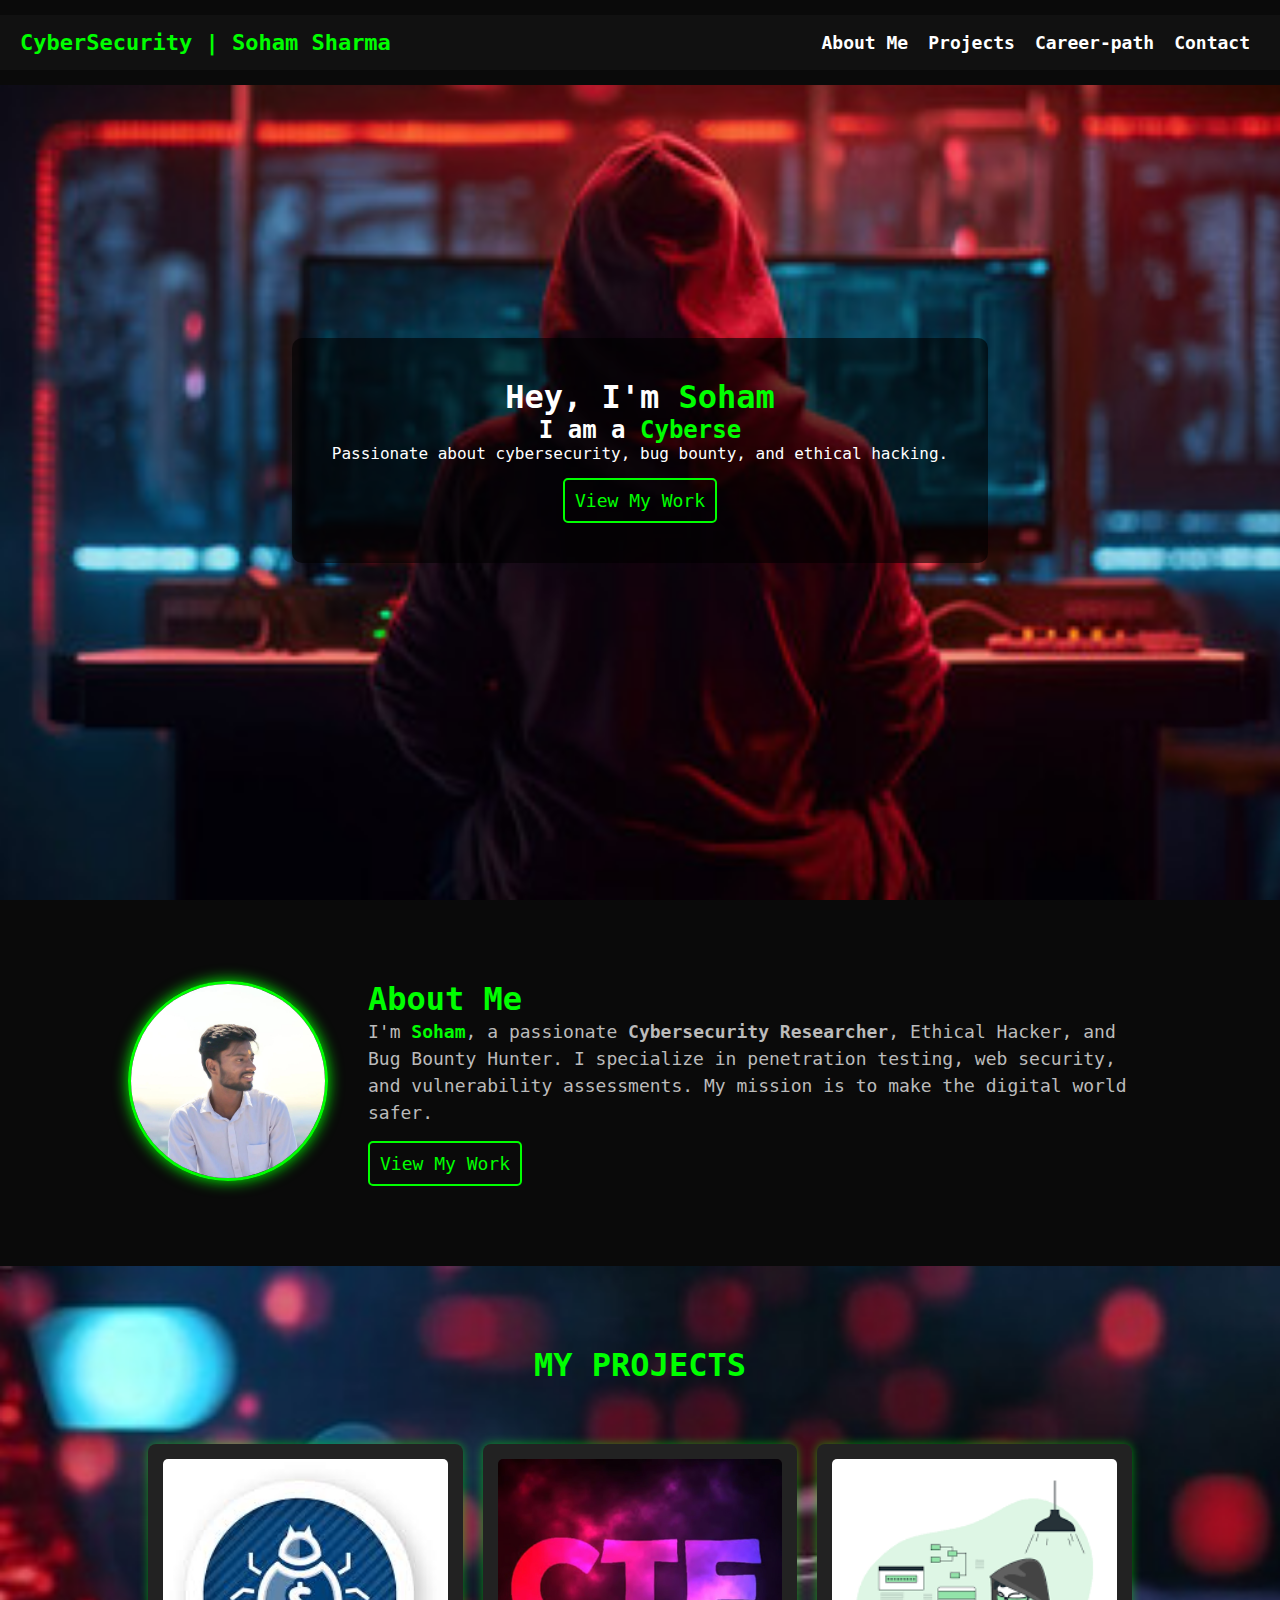
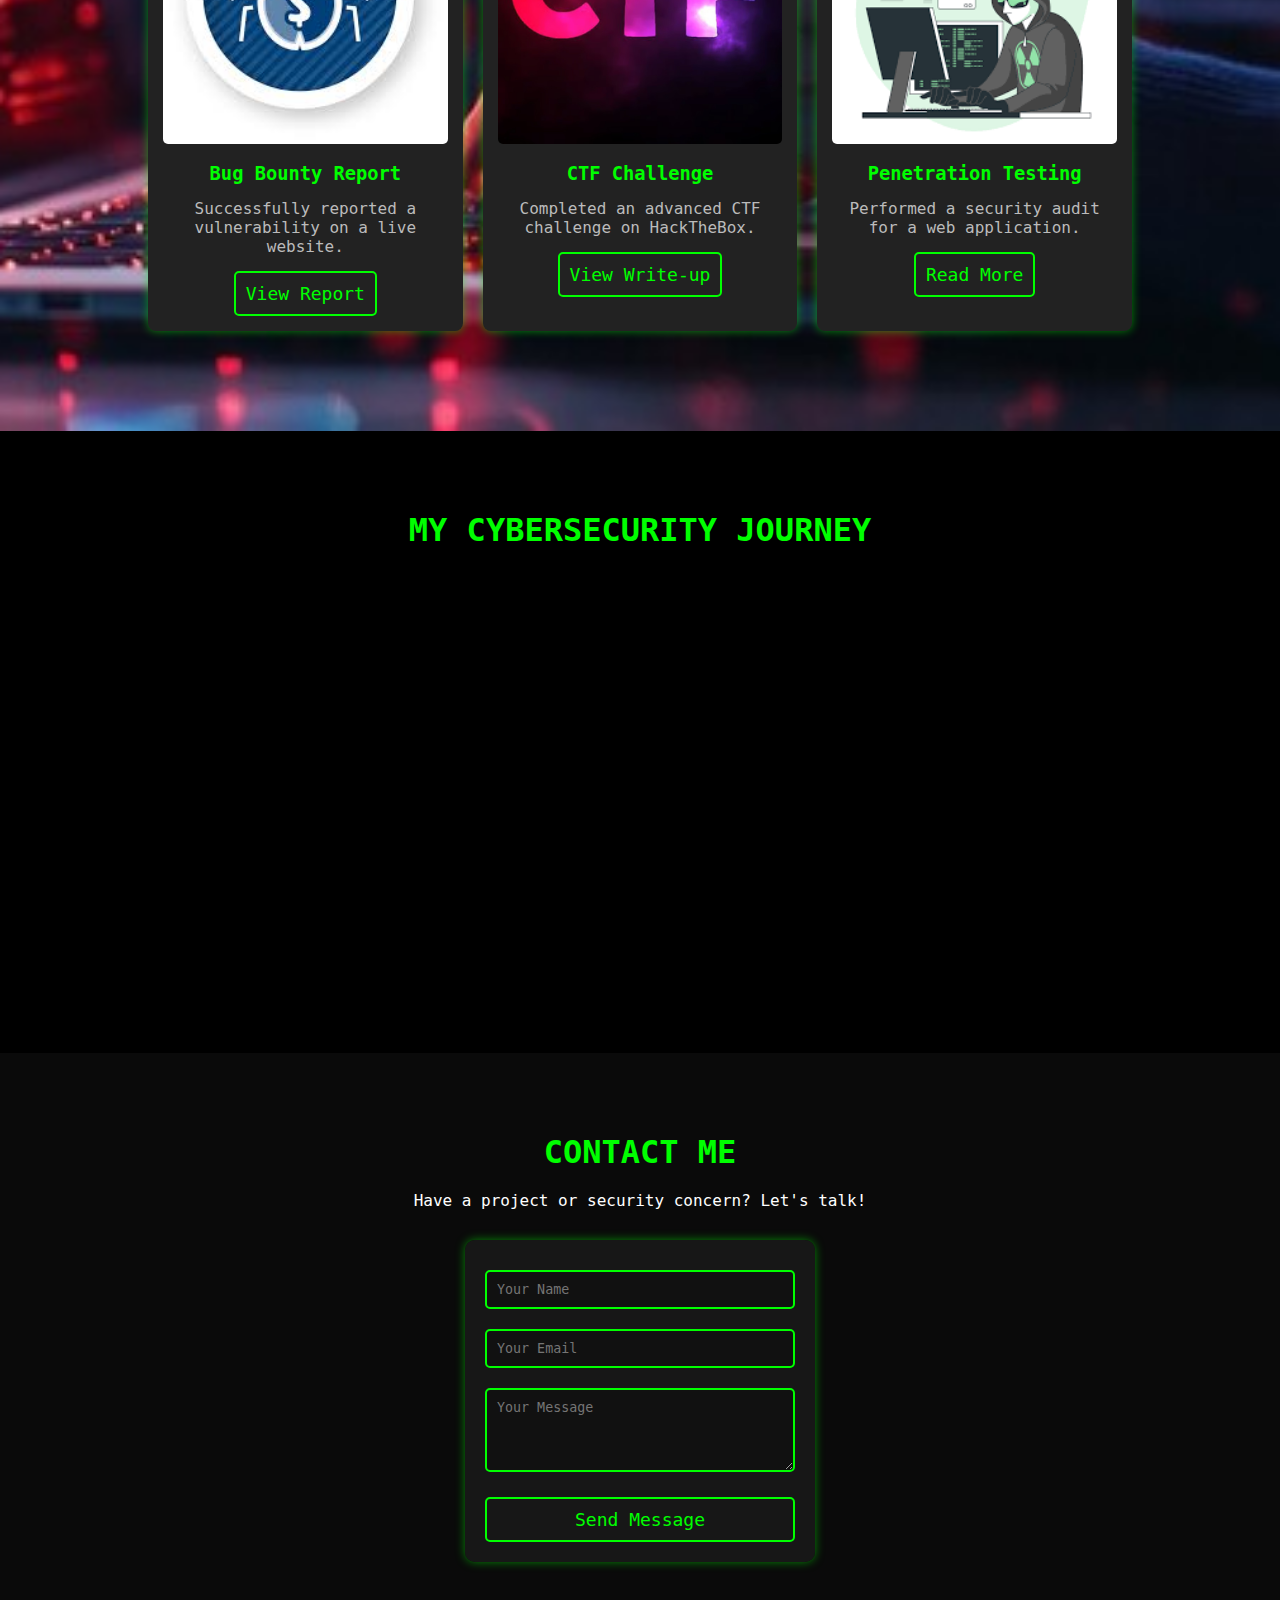
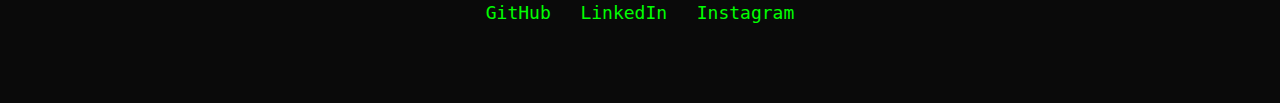
<file: index.html>
<!DOCTYPE html>
<html lang="en">
<head>
    <meta charset="UTF-8">
    <meta name="viewport" content="width=device-width, initial-scale=1.0, maximum-scale=1, user-scalable=no">
    <title>Cybersecurity Portfolio</title>
    <link rel="stylesheet" href="style.css">
</head>
<body>

<!-- Header Section (Updated for Mobile) -->
<header>
    <nav class="navbar">
        <div class="logo">CyberSecurity | Soham Sharma</div>
        <div class="menu-toggle" onclick="toggleMenu()">☰</div>
        <ul class="nav-links">
            <li><a href="#about">About Me</a></li>
            <li><a href="#projects">Projects</a></li>
            <li><a href="#career">Career-path</a></li>
            <li><a href="#contact">Contact</a></li>
        </ul>
    </nav>
</header>

<!-- Hero Section -->
<section class="hero">
    <div class="hero-content">
        <h1>Hey, I'm <span class="name">Soham</span></h1>
        <h2>I am a <span class="typing"></span></h2>
        <p>Passionate about cybersecurity, bug bounty, and ethical hacking.</p>
        <a href="#projects" class="btn">View My Work</a>
    </div>
</section>

<!-- About Section -->
<section id="about" class="about">
    <div class="about-container">
        <div class="about-image">
            <img src="pic.jpeg" alt="Soham - Cybersecurity Expert">
        </div>
        <div class="about-content">
            <h2>About Me</h2>
            <p>
                I'm <span class="highlight">Soham</span>, a passionate <strong>Cybersecurity Researcher</strong>, 
                Ethical Hacker, and Bug Bounty Hunter. I specialize in penetration testing, 
                web security, and vulnerability assessments. My mission is to make the digital world safer.
            </p>
            <a href="#projects" class="btn">View My Work</a>
        </div>
    </div>
</section>

<!-- Projects Section -->
<section id="projects" class="projects">
    <h2>My Projects</h2>
    <div class="projects-container">
        <div class="project-card">
            <img src="bug.jpg" alt="Bug Bounty Report">
            <h3>Bug Bounty Report</h3>
            <p>Successfully reported a vulnerability on a live website.</p>
            <a href="#" class="btn">View Report</a>
        </div>
        <div class="project-card">
            <img src="ctf.jpg" alt="CTF Challenge">
            <h3>CTF Challenge</h3>
            <p>Completed an advanced CTF challenge on HackTheBox.</p>
            <a href="#" class="btn">View Write-up</a>
        </div>
        <div class="project-card">
            <img src="images.png" alt="Penetration Testing">
            <h3>Penetration Testing</h3>
            <p>Performed a security audit for a web application.</p>
            <a href="#" class="btn">Read More</a>
        </div>
    </div>
</section>

<!-- Career Path Section (Unchanged) -->
<section id="career" class="career">
    <h2>My Cybersecurity Journey</h2>
    <div class="timeline">
        <div class="timeline-item">
            <div class="icon">🔰</div>
            <div class="content">
                <h3>Beginner Phase</h3>
                <p>Started learning ethical hacking, Linux, and basic cybersecurity concepts.</p>
            </div>
        </div>
        <div class="timeline-item">
            <div class="icon">⚡</div>
            <div class="content">
                <h3>Intermediate Phase</h3>
                <p>Completed CTF challenges, bug bounty programs, and penetration testing projects.</p>
            </div>
        </div>
        <div class="timeline-item">
            <div class="icon">🛡️</div>
            <div class="content">
                <h3>Advanced Phase</h3>
                <p>Mastered exploit development, red teaming, and advanced network security.</p>
            </div>
        </div>
    </div>
</section>

<!-- Contact Section -->
<section id="contact" class="contact">
    <h2>Contact Me</h2>
    <p>Have a project or security concern? Let's talk!</p>

    <div class="contact-container">
        <form action="#" method="POST" class="contact-form">
            <input type="text" name="name" placeholder="Your Name" required>
            <input type="email" name="email" placeholder="Your Email" required>
            <textarea name="message" rows="4" placeholder="Your Message" required></textarea>
            <button type="submit" class="btn">Send Message</button>
        </form>

 <!-- Social Media Links -->
 <div class="social-links">
    <nobr>
    <a href="https://github.com/Sohamsharmaaaa" target="_blank">GitHub</a>
    <a href="https://www.linkedin.com/in/soham-sharma-74635a242/" target="_blank">LinkedIn</a>
    <a href="https://instagram.com/soham_sharmaaaa" target="_blank">Instagram</a></nobr>
</div>
</div>
</section>

<!-- JavaScript -->
<script>
function toggleMenu() {
    document.querySelector(".nav-links").classList.toggle("active");
}
        const words = ["Cybersecurity Researcher", "Ethical Hacker", "Bug Bounty Hunter", "Penetration Tester"];
        let i = 0;
        let j = 0;
        let currentWord = "";
        let isDeleting = false;
    
        function type() {
            currentWord = words[i];
            document.querySelector(".typing").textContent = isDeleting
                ? currentWord.substring(0, j--)
                : currentWord.substring(0, j++);
    
            if (!isDeleting && j === currentWord.length + 1) {
                isDeleting = true;
                setTimeout(type, 1000);
            } else if (isDeleting && j === 0) {
                isDeleting = false;
                i = (i + 1) % words.length;
                setTimeout(type, 500);
            } else {
                setTimeout(type, 100);
            }
        }
    
        document.addEventListener("DOMContentLoaded", () => type());

        document.addEventListener("DOMContentLoaded", function () {
        const timelineItems = document.querySelectorAll(".timeline-item");

        function showTimelineItems() {
            timelineItems.forEach((item) => {
                const itemPosition = item.getBoundingClientRect().top;
                const screenPosition = window.innerHeight - 100;

                if (itemPosition < screenPosition) {
                    item.classList.add("show");
                }
            });
        }

        // Run on Scroll & Page Load
        window.addEventListener("scroll", showTimelineItems);
        showTimelineItems();
    });
</script>

</body>
</html>
</file>
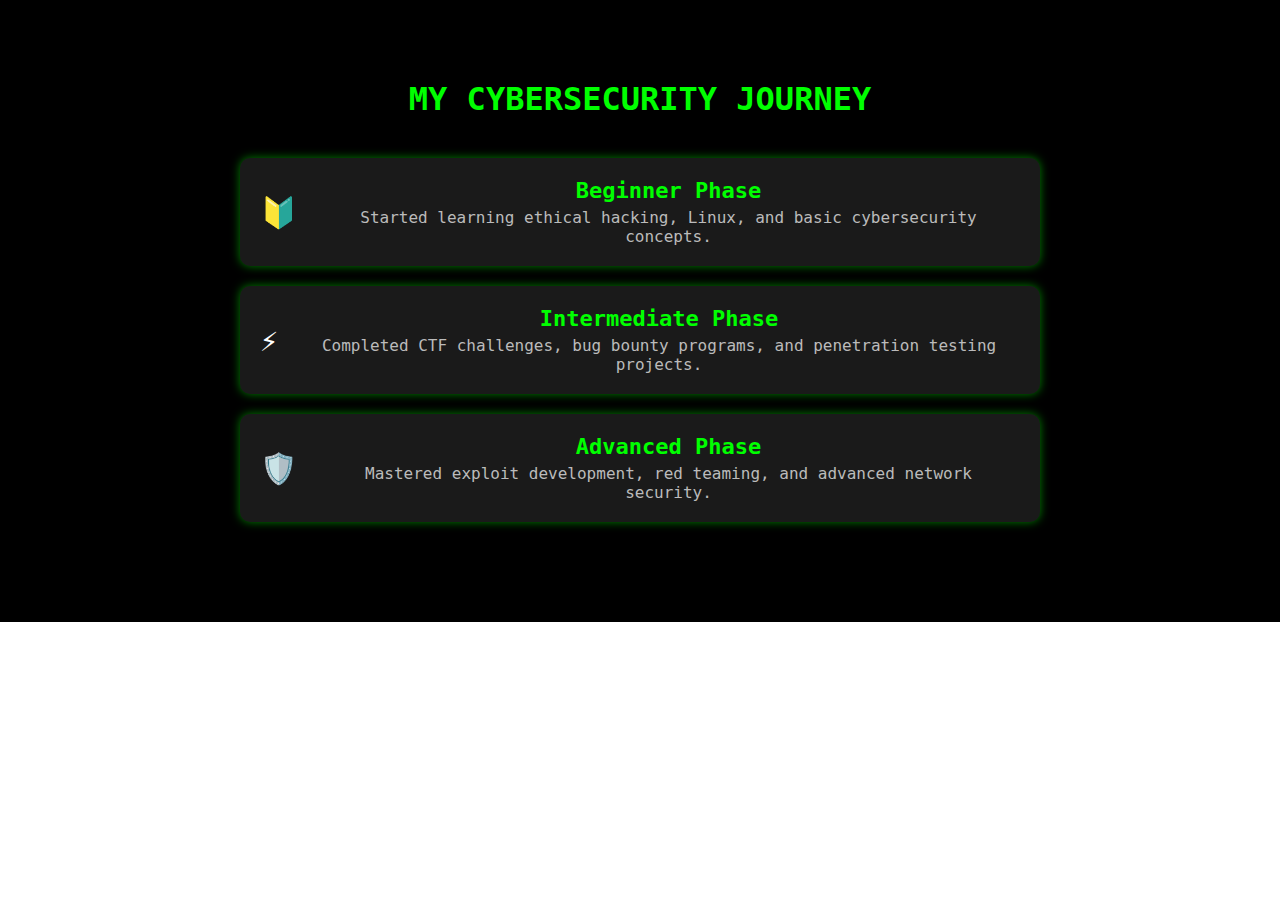
<file: prac.html>
<!DOCTYPE html>
<html lang="en">
<head>
    <meta charset="UTF-8">
    <meta name="viewport" content="width=device-width, initial-scale=1.0">
    <title>Practice</title>
    <link rel="stylesheet" href="prac.css">
    
</head>
<body>
    <section id="career" class="career">
        <h2>My Cybersecurity Journey</h2>
        <div class="timeline">
            <div class="timeline-item">
                <div class="icon">🔰</div>
                <div class="content">
                    <h3>Beginner Phase</h3>
                    <p>Started learning ethical hacking, Linux, and basic cybersecurity concepts.</p>
                </div>
            </div>
            <div class="timeline-item">
                <div class="icon">⚡</div>
                <div class="content">
                    <h3>Intermediate Phase</h3>
                    <p>Completed CTF challenges, bug bounty programs, and penetration testing projects.</p>
                </div>
            </div>
            <div class="timeline-item">
                <div class="icon">🛡️</div>
                <div class="content">
                    <h3>Advanced Phase</h3>
                    <p>Mastered exploit development, red teaming, and advanced network security.</p>
                </div>
            </div>
        </div>
    </section>
    <script>
        const words = ["Cybersecurity Researcher", "Ethical Hacker", "Bug Bounty Hunter", "Penetration Tester"];
        let i = 0;
        let j = 0;
        let currentWord = "";
        let isDeleting = false;
    
        function type() {
            currentWord = words[i];
            document.querySelector(".typing").textContent = isDeleting
                ? currentWord.substring(0, j--)
                : currentWord.substring(0, j++);
    
            if (!isDeleting && j === currentWord.length + 1) {
                isDeleting = true;
                setTimeout(type, 1000);
            } else if (isDeleting && j === 0) {
                isDeleting = false;
                i = (i + 1) % words.length;
                setTimeout(type, 500);
            } else {
                setTimeout(type, 100);
            }
        }
    
        document.addEventListener("DOMContentLoaded", () => type());

        document.addEventListener("DOMContentLoaded", function () {
        const timelineItems = document.querySelectorAll(".timeline-item");

        function showTimelineItems() {
            timelineItems.forEach((item) => {
                const itemPosition = item.getBoundingClientRect().top;
                const screenPosition = window.innerHeight - 100;

                if (itemPosition < screenPosition) {
                    item.classList.add("show");
                }
            });
        }

        // Run on Scroll & Page Load
        window.addEventListener("scroll", showTimelineItems);
        showTimelineItems();
    });
</script>  
    
    
</body>
</html>
</file>
<file: style.css>
/* Reset Styles */
* {
    margin: 0;
    padding: 0;
    box-sizing: border-box;
    font-family: 'Consolas', 'Monospace';
}

/* Header Styling */
header {
    background-color: #0a0a0a;
    padding: 15px 0;
    position: fixed;
    width: 100%;
    top: 0;
    left: 0;
    z-index: 1000;
}

/* Navigation Bar */
.navbar {
    display: flex;
    justify-content: space-between;
    align-items: center;
    padding: 0 50px;
}

/* Logo */
.logo {
    color: #0f0; /* Neon Green */
    font-size: 22px;
    font-weight: bold;
}

/* Navigation Links */
.nav-links {
    list-style: none;
    display: flex;
}

.nav-links li {
    margin: 0 15px;
}

.nav-links a {
    color: white;
    text-decoration: none;
    font-size: 18px;
    position: relative;
    transition: color 0.3s ease-in-out;
}

/* Hover Effect: Underline with ::after */
.nav-links a::after {
    content: "";
    position: absolute;
    width: 100%;
    height: 2px;
    bottom: -5px;
    left: 0;
    background-color: #0f0; /* Neon Green */
    transform: scaleX(0);
    transition: transform 0.3s ease-in-out;
}

.nav-links a:hover {
    color: #0f0; /* Neon Green */
}

.nav-links a:hover::after {
    transform: scaleX(1);
}
/* Hero Section */
.hero {
    height: 100vh;
    background: url('bg.jpg') no-repeat center center/cover;
    display: flex;
    align-items: center;
    justify-content: center;
    text-align: center;
    color: #fff;
    padding: 20px;
}


.hero-content {
    background: rgba(0, 0, 0, 0.6);
    padding: 40px;
    border-radius: 10px;
    animation: fadeIn 1.5s ease-in-out;
}

/* Typing Effect */
.name {
    color: #0f0; /* Neon Green */
}

.typing {
    color: #0f0;
    font-weight: bold;
}

/* Button Style */
.btn {
    display: inline-block;
    margin-top: 15px;
    padding: 10px 20px;
    font-size: 18px;
    color: #0f0;
    text-decoration: none;
    border: 2px solid #0f0;
    border-radius: 5px;
    transition: all 0.3s ease-in-out;
}

.btn:hover {
    background: #0f0;
    color: #000;
}

/* Fade In Animation */
@keyframes fadeIn {
    from {
        opacity: 0;
        transform: translateY(-20px);
    }
    to {
        opacity: 1;
        transform: translateY(0);
    }
}
/* About Me Section */
.about {
    display: flex;
    justify-content: center;
    align-items: center;
    padding: 80px 10%;
    background: #0a0a0a;
    color: white;
}

.about-container {
    display: flex;
    align-items: center;
    gap: 40px;
}

.about-image img {
    width: 200px;
    height: 200px;
    border-radius: 50%;
    border: 3px solid #0f0; /* Neon Green Border */
    box-shadow: 0 0 15px #0f0;
}


/* Glitch Effect */
.about-content h2 {
    font-size: 32px;
    color: #0f0;
    position: relative;
    display: inline-block;
    animation: glitch 1s infinite alternate;
}

.about-content p {
    font-size: 18px;
    line-height: 1.5;
    color: #bbb;
}

.highlight {
    color: #0f0;
    font-weight: bold;
}

/* Button */
.btn {
    display: inline-block;
    margin-top: 15px;
    padding: 10px 20px;
    font-size: 18px;
    color: #0f0;
    text-decoration: none;
    border: 2px solid #0f0;
    border-radius: 5px;
    transition: all 0.3s ease-in-out;
}

.btn:hover {
    background: #0f0;
    color: #000;
}

/* Responsive Design */
@media (max-width: 768px) {
    .about-container {
        flex-direction: column;
        text-align: center;
    }
    .about-image img {
        width: 150px;
        height: 150px;
    }
}
/* Glitch Keyframes */
@keyframes glitch {
    0% { text-shadow: 2px 2px #f00, -2px -2px #00f; }
    25% { text-shadow: -2px -2px #f00, 2px 2px #00f; }
    50% { text-shadow: 2px -2px #f00, -2px 2px #00f; }
    75% { text-shadow: -2px 2px #f00, 2px -2px #00f; }
    100% { text-shadow: 0px 0px #0f0; }
}

/* Projects Section */
.projects {
    padding: 80px 10%;
    background: url('mypro.jpg') no-repeat center center/cover;
    text-align: center;
}

.projects h2 {
    color: #0f0;
    font-size: 32px;
    text-transform: uppercase;
}

/* Projects Grid */
.projects-container {
    display: grid;
    grid-template-columns: repeat(auto-fit, minmax(300px, 1fr));
    gap: 20px;
    margin-top: 40px;
}

/* Project Card */
.project-card {
    background: #1a1a1a;
    padding: 20px;
    border-radius: 10px;
    text-align: center;
    box-shadow: 0 0 10px rgba(0, 255, 0, 0.5);
    transition: transform 0.3s ease-in-out, box-shadow 0.3s ease-in-out;
}

.project-card:hover {
    transform: scale(1.05);
    box-shadow: 0 0 20px rgba(0, 255, 0, 0.8);
}

/* Project Images */
.project-card img {
    width: 100%;
    border-radius: 10px;
}

/* Project Titles */
.project-card h3 {
    color: #0f0;
    margin: 15px 0;
}

/* Project Description */
.project-card p {
    color: #bbb;
}

/* Button */
.btn {
    display: inline-block;
    margin-top: 15px;
    padding: 10px 20px;
    font-size: 16px;
    color: #0f0;
    text-decoration: none;
    border: 2px solid #0f0;
    border-radius: 5px;
    transition: all 0.3s ease-in-out;
}

.btn:hover {
    background: #0f0;
    color: #000;
}
/* Career Section */
.career {
    padding: 80px 10%;
    background: #000;
    text-align: center;
    color: white;
    position: relative;
}

/* Adding a Semi-Transparent Overlay */
.career::before {
    content: "";
    position: absolute;
    top: 0;
    left: 0;
    width: 100%;
    height: 100%;
    background: rgba(0, 0, 0, 0.5); /* 50% Opacity */
    z-index: 1;
}

/* Ensure Content is Above the Overlay */
.career h2, .timeline {
    position: relative;
    z-index: 2;
}

.career h2 {
    color: #0f0;
    font-size: 32px;
    text-transform: uppercase;
    margin-bottom: 40px;
}

/* Timeline */
.timeline {
    position: relative;
    max-width: 800px;
    margin: auto;
}

.timeline-item {
    display: flex;
    align-items: center;
    background: #1a1a1a;
    margin: 20px 0;
    padding: 20px;
    border-radius: 10px;
    box-shadow: 0 0 10px rgba(0, 255, 0, 0.5);
    transition: transform 0.3s ease-in-out;
}

.timeline-item:hover {
    transform: scale(1.05);
    box-shadow: 0 0 20px rgba(0, 255, 0, 0.8);
}

.icon {
    font-size: 30px;
    margin-right: 20px;
}

.content h3 {
    color: #0f0;
    font-size: 22px;
    margin-bottom: 5px;
}

.content p {
    color: #bbb;
    font-size: 16px;
}

/* Responsive Design */
@media (max-width: 768px) {
    .timeline-item {
        flex-direction: column;
        text-align: center;
    }
    
    .icon {
        margin-bottom: 10px;
    }
}
/* Initial State (Hidden & Slightly Lower) */
.timeline-item {
    opacity: 0;
    transform: translateY(50px);
    transition: opacity 0.6s ease-out, transform 0.6s ease-out;
}

/* When in View (Fully Visible) */
.timeline-item.show {
    opacity: 1;
    transform: translateY(0);
}
/* Contact Section */
.contact {
    padding: 80px 10%;
    background: #0a0a0a;
    text-align: center;
    color: white;
}

.contact h2 {
    color: #0f0;
    font-size: 32px;
    text-transform: uppercase;
    margin-bottom: 20px;
}

.contact-container {
    display: flex;
    justify-content: center;
    align-items: center;
    flex-wrap: wrap;
    gap: 40px;
    margin-top: 30px;
}

/* Contact Section */
.contact {
    padding: 80px 10%;
    background: #0a0a0a;
    text-align: center;
    color: white;
}

/* Contact Heading */
.contact h2 {
    color: #0f0;
    font-size: 32px;
    text-transform: uppercase;
    margin-bottom: 20px;
}

/* Contact Form Container */
.contact-container {
    display: flex;
    flex-direction: column; /* Stack form & links */
    align-items: center;
    gap: 20px;
    margin-top: 30px;
}

/* Contact Form */
.contact-form {
    background: rgba(26, 26, 26, 0.8);
    padding: 20px;
    border-radius: 10px;
    box-shadow: 0 0 10px rgba(0, 255, 0, 0.5);
    width: 350px;
    display: flex;
    flex-direction: column;
}

/* Input Fields */
.contact-form input,
.contact-form textarea {
    width: 100%;
    padding: 10px;
    margin: 10px 0;
    background: #111;
    border: 2px solid #0f0;
    color: white;
    border-radius: 5px;
}

/* Button */
.btn {
    padding: 10px;
    font-size: 18px;
    color: #0f0;
    background: transparent;
    border: 2px solid #0f0;
    border-radius: 5px;
    cursor: pointer;
    transition: 0.3s;
}

.btn:hover {
    background: #0f0;
    color: #000;
}

/* Social Media Links (Now Below Form) */
.social-links {
    display: flex;
    flex-direction: column;
    align-items: center;
    gap: 10px;
    margin-top: 20px;
}

.social-links a {
    color: #0f0;
    font-size: 18px;
    text-decoration: none;
    transition: 0.3s;
}

.social-links a:hover {
    color: #fff;
    text-shadow: 0 0 10px #0f0;
}
/* General Reset */
* {
    margin: 0;
    padding: 0;
    box-sizing: border-box;
}

/* Navbar */
.navbar {
    display: flex;
    justify-content: space-between;
    align-items: center;
    padding: 15px 20px;
    background-color: #111;
    color: white;
}

.nav-links {
    display: flex;
    list-style: none;
}

.nav-links li {
    margin: 0 10px;
}

.nav-links a {
    text-decoration: none;
    color: white;
    font-weight: bold;
}

.menu-toggle {
    display: none;
    font-size: 24px;
    cursor: pointer;
}

/* Projects Section */
.projects-container {
    display: grid;
    grid-template-columns: repeat(3, 1fr);
    gap: 20px;
    padding: 20px;
}

.project-card {
    background: #222;
    padding: 15px;
    border-radius: 8px;
    text-align: center;
}

.project-card img {
    width: 100%;
    border-radius: 5px;
}

/* Responsive Design */
@media (max-width: 768px) {
    .nav-links {
        display: none;
        flex-direction: column;
        background: #111;
        position: absolute;
        top: 60px;
        left: 0;
        width: 100%;
        text-align: center;
    }

    .nav-links.active {
        display: flex;
    }

    .menu-toggle {
        display: block;
    }

    .projects-container {
        grid-template-columns: 1fr;
    }
}
* {
    margin: 0;
    padding: 0;
    box-sizing: border-box;
}

html, body {
    width: 100%;
    overflow-x: hidden; /* Prevent horizontal scrolling */
}
.navbar, .hero, .about, .projects, .career, .contact {
    max-width: 100%;
    overflow: hidden;
}

.social-links {
    text-align: center;
    margin-top: 20px;
}

.social-links a {
    margin: 0 10px;
    display: inline-block;
    text-decoration: none;
    font-size: 18px;
}
.contact-form {
    max-width: 90%;
    margin: 0 auto;
}
@media (max-width: 768px) {
    .logo {
        font-size: 20px; /* Reduce font size for mobile */
    }
    .navbar {
        padding: 10px;
    }
}
</file>
<file: prac.css>
/* Reset Styles */
* {
    margin: 0;
    padding: 0;
    box-sizing: border-box;
    font-family: 'Consolas', 'Monospace';
}

/* Header Styling */
header {
    background-color: #0a0a0a;
    padding: 15px 0;
    position: fixed;
    width: 100%;
    top: 0;
    left: 0;
    z-index: 1000;
}

/* Navigation Bar */
.navbar {
    display: flex;
    justify-content: space-between;
    align-items: center;
    padding: 0 50px;
}

/* Logo */
.logo {
    color: #0f0; /* Neon Green */
    font-size: 22px;
    font-weight: bold;
}

/* Navigation Links */
.nav-links {
    list-style: none;
    display: flex;
}

.nav-links li {
    margin: 0 15px;
}

.nav-links a {
    color: white;
    text-decoration: none;
    font-size: 18px;
    position: relative;
    transition: color 0.3s ease-in-out;
}

/* Hover Effect: Underline with ::after */
.nav-links a::after {
    content: "";
    position: absolute;
    width: 100%;
    height: 2px;
    bottom: -5px;
    left: 0;
    background-color: #0f0; /* Neon Green */
    transform: scaleX(0);
    transition: transform 0.3s ease-in-out;
}

.nav-links a:hover {
    color: #0f0; /* Neon Green */
}

.nav-links a:hover::after {
    transform: scaleX(1);
}
/* Hero Section */
.hero {
    height: 100vh;
    background: url('bg.jpg') no-repeat center center/cover;
    display: flex;
    align-items: center;
    justify-content: center;
    text-align: center;
    color: #fff;
    padding: 20px;
}


.hero-content {
    background: rgba(0, 0, 0, 0.6);
    padding: 40px;
    border-radius: 10px;
    animation: fadeIn 1.5s ease-in-out;
}

/* Typing Effect */
.name {
    color: #0f0; /* Neon Green */
}

.typing {
    color: #0f0;
    font-weight: bold;
}

/* Button Style */
.btn {
    display: inline-block;
    margin-top: 15px;
    padding: 10px 20px;
    font-size: 18px;
    color: #0f0;
    text-decoration: none;
    border: 2px solid #0f0;
    border-radius: 5px;
    transition: all 0.3s ease-in-out;
}

.btn:hover {
    background: #0f0;
    color: #000;
}

/* Fade In Animation */
@keyframes fadeIn {
    from {
        opacity: 0;
        transform: translateY(-20px);
    }
    to {
        opacity: 1;
        transform: translateY(0);
    }
}
/* About Me Section */
.about {
    display: flex;
    justify-content: center;
    align-items: center;
    padding: 80px 10%;
    background: #0a0a0a;
    color: white;
}

.about-container {
    display: flex;
    align-items: center;
    gap: 40px;
}

.about-image img {
    width: 200px;
    height: 200px;
    border-radius: 50%;
    border: 3px solid #0f0; /* Neon Green Border */
    box-shadow: 0 0 15px #0f0;
}

/* Glitch Effect */
.about-content h2 {
    font-size: 32px;
    color: #0f0;
    position: relative;
    display: inline-block;
    animation: glitch 1s infinite alternate;
}

.about-content p {
    font-size: 18px;
    line-height: 1.5;
    color: #bbb;
}

.highlight {
    color: #0f0;
    font-weight: bold;
}

/* Button */
.btn {
    display: inline-block;
    margin-top: 15px;
    padding: 10px 20px;
    font-size: 18px;
    color: #0f0;
    text-decoration: none;
    border: 2px solid #0f0;
    border-radius: 5px;
    transition: all 0.3s ease-in-out;
}

.btn:hover {
    background: #0f0;
    color: #000;
}

/* Responsive Design */
@media (max-width: 768px) {
    .about-container {
        flex-direction: column;
        text-align: center;
    }
    .about-image img {
        width: 150px;
        height: 150px;
    }
}
/* Glitch Keyframes */
@keyframes glitch {
    0% { text-shadow: 2px 2px #f00, -2px -2px #00f; }
    25% { text-shadow: -2px -2px #f00, 2px 2px #00f; }
    50% { text-shadow: 2px -2px #f00, -2px 2px #00f; }
    75% { text-shadow: -2px 2px #f00, 2px -2px #00f; }
    100% { text-shadow: 0px 0px #0f0; }
}

/* Projects Section */
.projects {
    padding: 80px 10%;
    background: url('mypro.jpg') no-repeat center center/cover;
    text-align: center;
}

.projects h2 {
    color: #0f0;
    font-size: 32px;
    text-transform: uppercase;
}

/* Projects Grid */
.projects-container {
    display: grid;
    grid-template-columns: repeat(auto-fit, minmax(300px, 1fr));
    gap: 20px;
    margin-top: 40px;
}

/* Project Card */
.project-card {
    background: #1a1a1a;
    padding: 20px;
    border-radius: 10px;
    text-align: center;
    box-shadow: 0 0 10px rgba(0, 255, 0, 0.5);
    transition: transform 0.3s ease-in-out, box-shadow 0.3s ease-in-out;
}

.project-card:hover {
    transform: scale(1.05);
    box-shadow: 0 0 20px rgba(0, 255, 0, 0.8);
}

/* Project Images */
.project-card img {
    width: 100%;
    border-radius: 10px;
}

/* Project Titles */
.project-card h3 {
    color: #0f0;
    margin: 15px 0;
}

/* Project Description */
.project-card p {
    color: #bbb;
}

/* Button */
.btn {
    display: inline-block;
    margin-top: 15px;
    padding: 10px 20px;
    font-size: 16px;
    color: #0f0;
    text-decoration: none;
    border: 2px solid #0f0;
    border-radius: 5px;
    transition: all 0.3s ease-in-out;
}

.btn:hover {
    background: #0f0;
    color: #000;
}
/* Career Section */
.career {
    padding: 80px 10%;
    background: #000;
    text-align: center;
    color: white;
    position: relative;
}

/* Adding a Semi-Transparent Overlay */
.career::before {
    content: "";
    position: absolute;
    top: 0;
    left: 0;
    width: 100%;
    height: 100%;
    background: rgba(0, 0, 0, 0.5); /* 50% Opacity */
    z-index: 1;
}

/* Ensure Content is Above the Overlay */
.career h2, .timeline {
    position: relative;
    z-index: 2;
}

.career h2 {
    color: #0f0;
    font-size: 32px;
    text-transform: uppercase;
    margin-bottom: 40px;
}

/* Timeline */
.timeline {
    position: relative;
    max-width: 800px;
    margin: auto;
}

.timeline-item {
    display: flex;
    align-items: center;
    background: #1a1a1a;
    margin: 20px 0;
    padding: 20px;
    border-radius: 10px;
    box-shadow: 0 0 10px rgba(0, 255, 0, 0.5);
    transition: transform 0.3s ease-in-out;
}

.timeline-item:hover {
    transform: scale(1.05);
    box-shadow: 0 0 20px rgba(0, 255, 0, 0.8);
}

.icon {
    font-size: 30px;
    margin-right: 20px;
}

.content h3 {
    color: #0f0;
    font-size: 22px;
    margin-bottom: 5px;
}

.content p {
    color: #bbb;
    font-size: 16px;
}

/* Responsive Design */
@media (max-width: 768px) {
    .timeline-item {
        flex-direction: column;
        text-align: center;
    }
    
    .icon {
        margin-bottom: 10px;
    }
}
/* Initial State (Hidden & Slightly Lower) */
.timeline-item {
    opacity: 0;
    transform: translateY(50px);
    transition: opacity 0.6s ease-out, transform 0.6s ease-out;
}

/* When in View (Fully Visible) */
.timeline-item.show {
    opacity: 1;
    transform: translateY(0);
}
/* Contact Section */
.contact {
    padding: 80px 10%;
    background: #0a0a0a;
    text-align: center;
    color: white;
}

.contact h2 {
    color: #0f0;
    font-size: 32px;
    text-transform: uppercase;
    margin-bottom: 20px;
}

.contact-container {
    display: flex;
    justify-content: center;
    align-items: center;
    flex-wrap: wrap;
    gap: 40px;
    margin-top: 30px;
}

/* Contact Section */
.contact {
    padding: 80px 10%;
    background: #0a0a0a;
    text-align: center;
    color: white;
}

/* Contact Heading */
.contact h2 {
    color: #0f0;
    font-size: 32px;
    text-transform: uppercase;
    margin-bottom: 20px;
}

/* Contact Form Container */
.contact-container {
    display: flex;
    flex-direction: column; /* Stack form & links */
    align-items: center;
    gap: 20px;
    margin-top: 30px;
}

/* Contact Form */
.contact-form {
    background: rgba(26, 26, 26, 0.8);
    padding: 20px;
    border-radius: 10px;
    box-shadow: 0 0 10px rgba(0, 255, 0, 0.5);
    width: 350px;
    display: flex;
    flex-direction: column;
}

/* Input Fields */
.contact-form input,
.contact-form textarea {
    width: 100%;
    padding: 10px;
    margin: 10px 0;
    background: #111;
    border: 2px solid #0f0;
    color: white;
    border-radius: 5px;
}

/* Button */
.btn {
    padding: 10px;
    font-size: 18px;
    color: #0f0;
    background: transparent;
    border: 2px solid #0f0;
    border-radius: 5px;
    cursor: pointer;
    transition: 0.3s;
}

.btn:hover {
    background: #0f0;
    color: #000;
}

/* Social Media Links (Now Below Form) */
.social-links {
    display: flex;
    flex-direction: column;
    align-items: center;
    gap: 10px;
    margin-top: 20px;
}

.social-links a {
    color: #0f0;
    font-size: 18px;
    text-decoration: none;
    transition: 0.3s;
}

.social-links a:hover {
    color: #fff;
    text-shadow: 0 0 10px #0f0;
}
/* General Reset */
* {
    margin: 0;
    padding: 0;
    box-sizing: border-box;
}

/* Navbar */
.navbar {
    display: flex;
    justify-content: space-between;
    align-items: center;
    padding: 15px 20px;
    background-color: #111;
    color: white;
}

.nav-links {
    display: flex;
    list-style: none;
}

.nav-links li {
    margin: 0 10px;
}

.nav-links a {
    text-decoration: none;
    color: white;
    font-weight: bold;
}

.menu-toggle {
    display: none;
    font-size: 24px;
    cursor: pointer;
}

/* Projects Section */
.projects-container {
    display: grid;
    grid-template-columns: repeat(3, 1fr);
    gap: 20px;
    padding: 20px;
}

.project-card {
    background: #222;
    padding: 15px;
    border-radius: 8px;
    text-align: center;
}

.project-card img {
    width: 100%;
    border-radius: 5px;
}

/* Responsive Design */
@media (max-width: 768px) {
    .nav-links {
        display: none;
        flex-direction: column;
        background: #111;
        position: absolute;
        top: 60px;
        left: 0;
        width: 100%;
        text-align: center;
    }

    .nav-links.active {
        display: flex;
    }

    .menu-toggle {
        display: block;
    }

    .projects-container {
        grid-template-columns: 1fr;
    }
}
</file>
